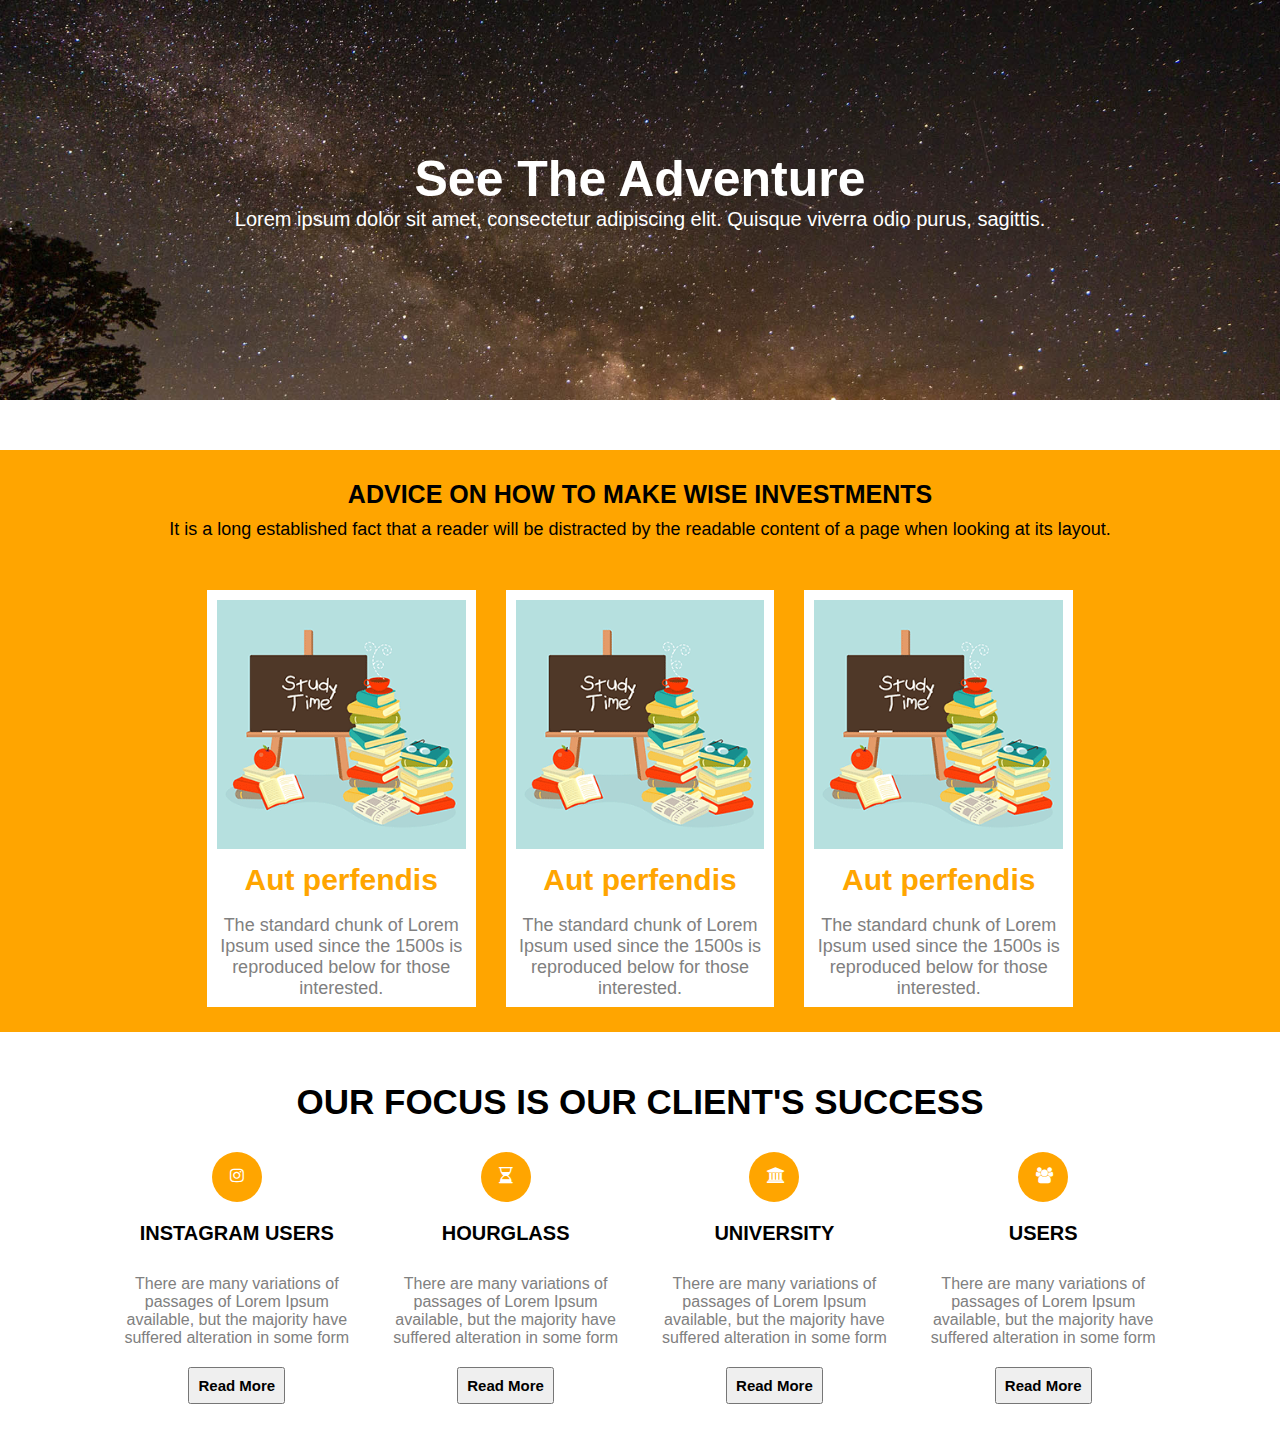
<file: index.html>
<!DOCTYPE html>
<html>
<head>
	<title>web</title>
	<link rel="stylesheet" type="text/css" href="css/website.css">
	<link rel="stylesheet" href="https://cdnjs.cloudflare.com/ajax/libs/font-awesome/4.7.0/css/font-awesome.min.css">
</head>
<body>

	

	<div class="banner">
	<h2>See The Adventure</h2>	
	<p>Lorem ipsum dolor sit amet, consectetur adipiscing elit. Quisque viverra odio purus, sagittis.</p>
	</div>


    
    <div class="card_section">
        <div class="container">
            <h2>ADVICE ON HOW TO MAKE WISE INVESTMENTS</h2>
            <p>It is a long established fact that a reader will be distracted by the readable content of a page when looking at its layout.</p>

            <div class="class_row">

                <div class="card_left">
                 <div class="card_image1">
                    <img src="images/study.png">
                 </div>
                 <h3>Aut perfendis</h3>
                   <p>The standard chunk of Lorem Ipsum used since the 1500s is reproduced below for those interested.</p>  
                 </div>

                <div class="card_mid">
                  <div class="card_image2">
                    <img src="images/study.png">
                 </div>
                 <h3>Aut perfendis</h3>
                   <p>The standard chunk of Lorem Ipsum used since the 1500s is reproduced below for those interested.</p>    
                </div>

                <div class="card_right">
                    <div class="card_image3">
                    <img src="images/study.png">
                 </div>
                 <h3>Aut perfendis</h3>
                   <p>The standard chunk of Lorem Ipsum used since the 1500s is reproduced below for those interested.</p>  
                </div>
                
            </div>
            
        </div>
        
    </div>




     <div class="section">
        <div class="container">
            <h2>OUR FOCUS IS OUR CLIENT'S SUCCESS</h2>
            <div class="row">
                
                <div class="first">
                    <div class="circle">
                    <i class="fa fa-instagram"></i>
                    </div>
                    <h3>INSTAGRAM USERS</h3>
                    <p>There are many variations of passages of Lorem Ipsum available, but the majority have suffered alteration in some form</p>
                    <button class="c-btn">Read More</button>
                </div>

                <div class="second">
                    <div class="circle">
                    <i class="fa fa-hourglass-half"></i>
                    </div>
                    <h3>HOURGLASS</h3>
                    <p>There are many variations of passages of Lorem Ipsum available, but the majority have suffered alteration in some form</p>
                    <button class="c-btn">Read More</button>
                </div>

                <div class="third">
                    <div class="circle">
                    <i class="fa fa-university"></i>
                    </div>
                    <h3>UNIVERSITY</h3>
                    <p>There are many variations of passages of Lorem Ipsum available, but the majority have suffered alteration in some form</p>
                    <button class="c-btn">Read More</button>
                </div>

                <div class="fourth">
                    <div class="circle">
                    <i class="fa fa-users"></i>
                    </div>
                    <h3>USERS</h3>
                    <p>There are many variations of passages of Lorem Ipsum available, but the majority have suffered alteration in some form</p>
                    <button class="c-btn">Read More</button>
                </div>
            </div>
        </div>
    </div>


</body>
</html>
</file>
<file: css/website.css>
*{
	margin: 0;
	padding: 0;
	box-sizing: border-box;
	font-family: sans-serif;
	list-style: none;
	text-decoration: none;
}


.container{
	width: 84%;
	margin: 0 auto;
}
     

.banner{
	background-image: url(../images/camping-stars.jpg);
	background-size: cover;
	background-repeat: no-repeat;
	height: 400px;
}
.banner h2{
	font-size: 50px;
	text-align: center;
	color: #fff;
	padding-top: 150px;
}
.banner p{
	font-size: 20px;
	color: #fff;
	text-align: center;
}


.card_section{
	margin-top: 50px;
    background: orange;
}
.class_row{
	margin-top: 50px;
	display: flex;
	justify-content: center;
	align-items: center;
	padding-bottom: 25px;
}
.card_section h2{
	padding-top: 30px;
    font-size: 25px;
    text-align: center;
}
.card_section p{
	margin-top: 10px;
	font-size: 18px;
	text-align: center;
}
.card_left{
	width: 25%;
	background: white;
	margin: 0 15px;

}
.card_left h3{
	font-size: 30px;
	font-weight: 800;
	color:orange;
	text-align: center;
}
.card_left p{
   color: grey;
   padding: 8px;
}
.card_image1{
	margin:10px;
}
.card_image1 img{
	width: 100%;

}
.card_mid{
	width: 25%;
	background: white;
	margin: 0 15px;
}
.card_mid h3{
	font-size: 30px;
	font-weight: 800;
	color:orange;
	text-align: center;
}
.card_mid p{
	color: grey;
	padding: 8px;
}
.card_image2{
	margin:10px;
}
.card_image2 img{
	width: 100%;
}
.card_right{
	width: 25%;
	background: white;
	margin: 0 15px;
}
.card_right h3{
	font-size: 30px;
	font-weight: 800;
	color:orange;
	text-align: center;
}
.card_right p{
	color: grey;
	padding: 8px;
}
.card_image3{
	margin:10px;
}
.card_image3 img{
	width: 100%;
}

.section{
	margin-top: 50px;
}
.section h2{
	font-size: 35px;
	text-align: center;
	margin: 30px 0;
}
.row{
	display: flex;
	justify-content: center;
	align-items: center;
	padding-bottom: 35px;
	text-align: center;
}

.first h3, .second h3, .third h3, .fourth h3{
	font-size: 20px;
	margin: 20px 0;
	text-align: center;
}
.first p, .second p, .third p, .fourth p{
	font-size: 16px;
	text-align: center;
	color: grey;
	padding: 10px;
}

.c-btn{
	font-size: 15px;
	font-weight: 600;
	margin-top: 10px;
	padding: 8px;
}
.c-btn:hover{
	background: orange;
	cursor: pointer;
}
.circle{
	background: orange;
	margin: 0 auto;
	width: 50px; 
	height: 50px;
	border-radius: 50px;
}
.circle i{
	margin: 15px 18px;
	color: #fff;
}





@media only screen and (max-width: 628px){
	.class_row{
		display: block;
	}
	.card_left{
		width: 95%;
    }
    .card_mid{
    	width: 95%;
    }
    .card_right{
    	width: 95%;
    }
    .row{
    	display: block;
    }
    .circle{
    	margin-top: 70px;
    }
    .first p{
    	padding: 0;
    }
    .first h3{
    	margin: 15px 0;
    }
    .second p{
    	padding: 0;
    }
    .second h3{
    	margin: 15px 0;
    }
    .third p{
    	padding: 0;
    }
    .third h3{
    	margin: 15px 0;
    }
    .fourth p{
    	padding: 0;
    }
    .fourth h3{
    	margin: 15px 0;
    }
}	
@media only screen and (max-width: 925px){
	.first h3, .second h3, .third h3, .fourth h3{
	font-size: 15px;
    }

}
 @media only screen and (max-width: 767px){
 	.first h3, .second h3, .third h3, .fourth h3{
	font-size: 13px;
    }

 }
</file>
